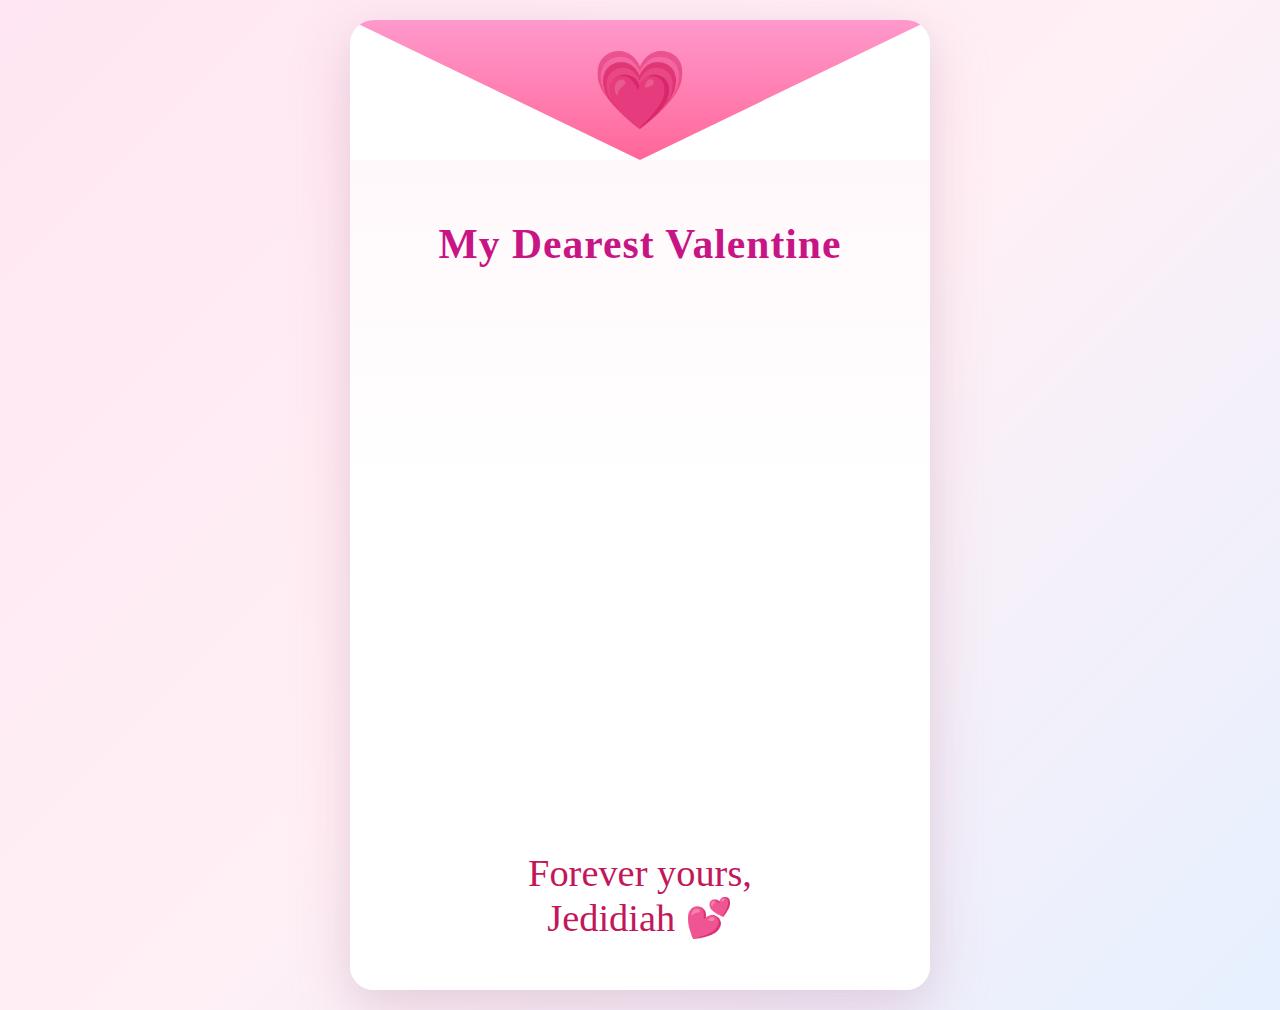
<file: Poke man/Index.html>
<!DOCTYPE html>
<html lang="en">
<head>
  <meta charset="UTF-8" />
  <meta name="viewport" content="width=device-width, initial-scale=1.0"/>
  <title>To My Forever Valentine 💌</title>
  <style>
    * {
      margin: 0;
      padding: 0;
      box-sizing: border-box;
    }

    body {
      min-height: 100vh;
      background: linear-gradient(135deg, #ffe6f2 0%, #fff0f5 50%, #e6f0ff 100%);
      font-family: 'Georgia', serif;
      color: #4a2c3f;
      overflow-x: hidden;
    }

    .container {
      min-height: 100vh;
      display: flex;
      justify-content: center;
      align-items: center;
      padding: 20px;
    }

    .card {
      width: 100%;
      max-width: 580px;
      background: white;
      border-radius: 24px;
      box-shadow: 0 20px 60px rgba(219, 112, 147, 0.25),
                  0 10px 30px rgba(173, 216, 230, 0.2);
      overflow: hidden;
      position: relative;
      animation: float 6s ease-in-out infinite;
    }

    @keyframes float {
      0%,100% { transform: translateY(0); }
      50%     { transform: translateY(-18px); }
    }

    .envelope-top {
      height: 140px;
      background: linear-gradient(to bottom, #ff99cc, #ff6699);
      clip-path: polygon(0 0, 100% 0, 50% 100%);
      position: relative;
      z-index: 2;
    }

    .heart-sticker {
      position: absolute;
      top: 50%;
      left: 50%;
      transform: translate(-50%, -50%);
      font-size: 4.8rem;
      animation: heartbeat 2.2s infinite;
      z-index: 3;
    }

    @keyframes heartbeat {
      0%,100% { transform: translate(-50%, -50%) scale(1); }
      50%     { transform: translate(-50%, -50%) scale(1.18); }
    }

    .content {
      padding: 60px 40px 50px;
      text-align: center;
      background: linear-gradient(to bottom, #fff8fb 0%, white 40%);
      position: relative;
    }

    h1 {
      font-size: 2.6rem;
      color: #c71585;
      margin-bottom: 28px;
      font-family: 'Brush Script MT', cursive;
      letter-spacing: 1px;
    }

    .story {
      font-size: 1.22rem;
      line-height: 1.8;
      color: #333;
      margin: 0 auto 32px;
      max-width: 480px;
      opacity: 0;
      transform: translateY(30px);
      transition: all 1.2s ease-out;
    }

    .story.visible {
      opacity: 1;
      transform: translateY(0);
    }

    .highlight {
      color: #d81b60;
      font-weight: bold;
      position: relative;
    }

    .highlight::after {
      content: '';
      position: absolute;
      width: 100%;
      height: 8px;
      bottom: 2px;
      left: 0;
      background: rgba(255, 182, 193, 0.45);
      z-index: -1;
      border-radius: 4px;
    }

    .forever {
      font-size: 1.9rem;
      color: #9c1f5f;
      margin: 40px 0 30px;
      font-style: italic;
      opacity: 0;
      transition: opacity 1.8s ease 1.2s;
    }

    .forever.visible {
      opacity: 1;
    }

    .signature {
      font-family: 'Brush Script MT', cursive;
      font-size: 2.4rem;
      color: #c2185b;
      margin-top: 20px;
    }

    .small-hearts {
      position: absolute;
      font-size: 1.6rem;
      color: #ff85c2;
      animation: floatHearts 12s linear infinite;
      user-select: none;
      pointer-events: none;
    }

    @keyframes floatHearts {
      0%   { transform: translateY(120vh) rotate(0deg); opacity: 0.7; }
      100% { transform: translateY(-20vh) rotate(720deg); opacity: 0; }
    }
  </style>
</head>
<body>

<div class="container">
  <div class="card">
    <div class="envelope-top">
      <div class="heart-sticker">💗</div>
    </div>

    <div class="content">
      <h1>My Dearest Valentine</h1>

      <p class="story" id="storyPart1">
        It started with your laugh in <span class="highlight">that crowded room</span>…<br>
        I still remember the exact moment I realized<br>
        <em>I wanted every tomorrow with you.</em>
      </p>

      <p class="story" id="storyPart2" style="transition-delay: 1.8s;">
        From late-night talks that turned into sunrise,<br>
        to quiet mornings when your hand finds mine,<br>
        every tiny moment became <span class="highlight">the best part of my life</span>.
      </p>

      <p class="story" id="storyPart3" style="transition-delay: 3.6s;">
        Through every storm and every soft sunny day,<br>
        you've been my safe place, my biggest cheerleader,<br>
        my favorite reason to smile.
      </p>

      <div class="forever" id="forever">
        And I want forever with you.<br>
        <span style="font-size:1.4rem;">Not just this Valentine’s Day —</span><br>
        every single one after that too.
      </div>

      <div class="signature">Forever yours,<br>Jedidiah 💕</div>
    </div>
  </div>
</div>

<!-- Floating hearts -->
<script>
  function createHeart() {
    const heart = document.createElement('div');
    heart.className = 'small-hearts';
    heart.innerHTML = ['💕','💖','💗','💞','✨'][Math.floor(Math.random()*5)];
    heart.style.left = Math.random() * 100 + 'vw';
    heart.style.animationDuration = (Math.random() * 8 + 10) + 's';
    heart.style.fontSize = (Math.random() * 1.2 + 0.9) + 'rem';
    document.body.appendChild(heart);

    setTimeout(() => heart.remove(), 15000);
  }

  setInterval(createHeart, 800);

  // Reveal story gradually
  window.addEventListener('load', () => {
    const parts = [
      document.getElementById('storyPart1'),
      document.getElementById('storyPart2'),
      document.getElementById('storyPart3'),
      document.getElementById('forever')
    ];

    parts.forEach((el, i) => {
      setTimeout(() => {
        if (el) el.classList.add('visible');
      }, 800 + i * 1800);
    });
  });
</script>

</body>
</html>
</file>
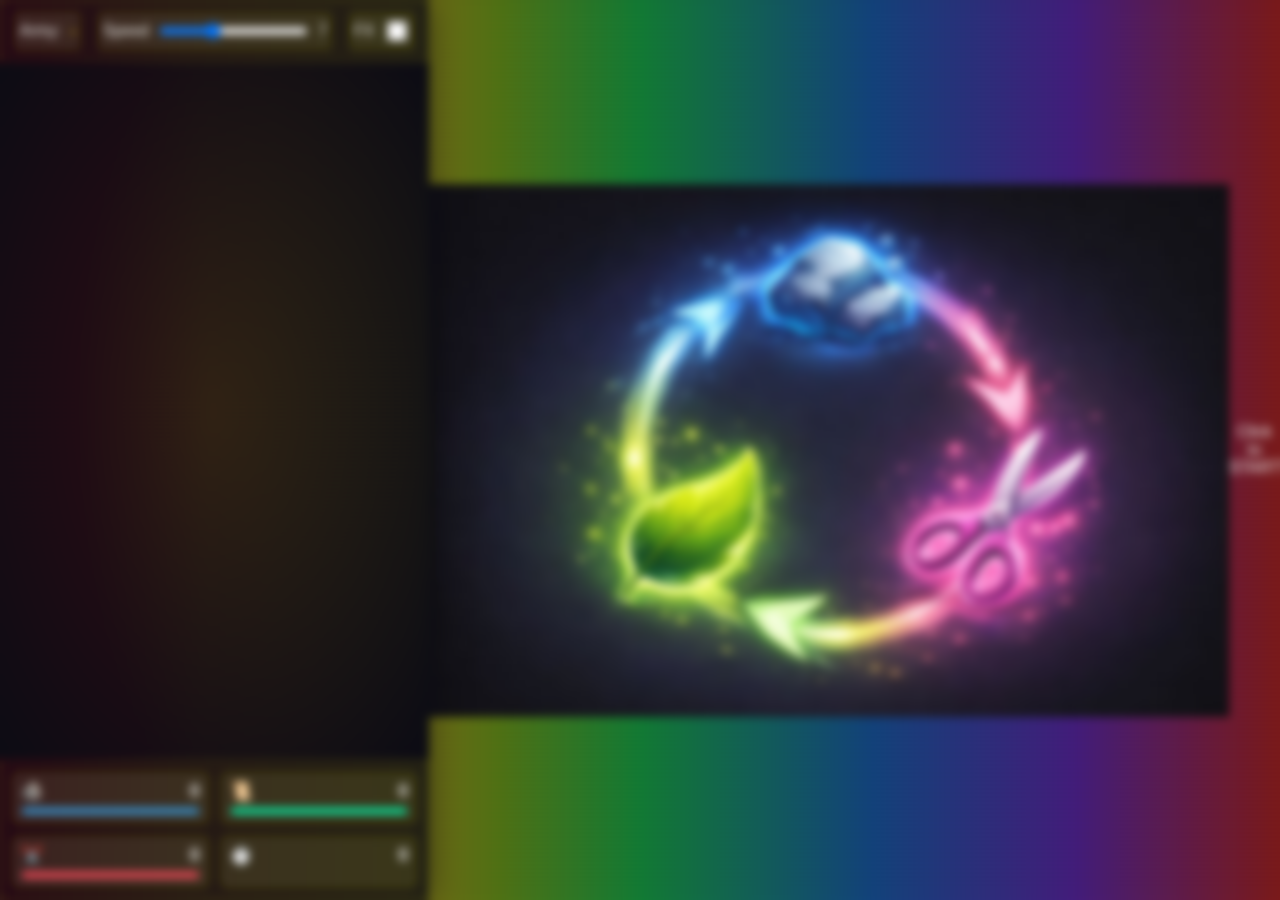
<file: Poke man/pokeman.html>
<!DOCTYPE html>
<html lang="en">
<head>
	<meta charset="UTF-8">
	<meta name="viewport" content="width=device-width, initial-scale=1.0">
	<title>Roshambo Battle</title>
	<link rel="stylesheet" href="style.css">
</head>
<body>
<div class="game-wrapper">
	<header class="top-bar">
		<div class="control-group">
			<span>Side : <strong id="user-choice">-</strong></span>
		</div>
		<div class="control-group">
			<label for="speedSlider">Speed</label>
			<input type="range" id="speedSlider" min="1" max="20" value="7">
			<output id="speedValue">7</output>
		</div>
		<div class="control-group">
			<label for="fxToggle">FX</label>
			<input type="checkbox" id="fxToggle">
		</div>
	</header>

	<main id="gameArea"></main>

	<footer class="stats-panel">
		<div class="stat-card rock">
			<div class="info"><span>🪨</span><output id="count-rock">0</output></div>
			<div class="gauge">
				<div class="fill"></div>
			</div>
		</div>
		<div class="stat-card paper">
			<div class="info"><span>📜</span><output id="count-paper">0</output></div>
			<div class="gauge">
				<div class="fill"></div>
			</div>
		</div>
		<div class="stat-card scissors">
			<div class="info"><span>✂️</span><output id="count-scissors">0</output></div>
			<div class="gauge">
				<div class="fill"></div>
			</div>
		</div>
		<div class="stat-card timer">
			<div class="info"><span>⏱️</span><output id="timeValue">0</output></div>
		</div>
	</footer>

	<dialog id="start">
		<div class="lang-wrapper">
			<select id="langSelect">
				<option value="en">🇺🇸 EN</option>
				<option value="fr">🇫🇷 FR</option>
			</select>
		</div>
		<h2 id="t-title"></h2>
		<div class="modal-body">
			<p id="t-choose"></p>
			<select id="betArmy" autofocus>
				<option value="rock"></option>
				<option value="paper"></option>
				<option value="scissors"></option>
			</select>
		</div>
		<button id="startButton"></button>
	</dialog>
	<dialog id="gameOver">
		<h2 id="winStatus"></h2>
		<p id="winType"></p>
		<button id="toStart">TRY AGAIN</button>
	</dialog>

	<div id="splash"></div>
</div>
<script src="pok.js"></script>
</body>
</html>
		<img id="logo" src="[data-uri]" />
		<div class="text">Click to START</div>
	</div>
</div>
</file>
<file: Poke man/style.css>
:root {
	--color-rock: #3498db;
	--color-paper: #00f2a3;
	--color-scissors: #ff4757;
	--color-victory: #2ecc71;
	--color-defeat: #e74c3c;
	--color-text: #eee;
	--color-dark: #333;
	--glass-bg: rgba(0, 0, 0, 0.7);
	--glass-border: rgba(255, 255, 255, 0.2);
}

* {
	box-sizing: border-box;
	font-family: "Luckiest Guy", Verdana, sans-serif;
	user-select: none;
}

body {
	margin: 0;
	min-height: 100dvh;
	color: var(--color-text);
	text-align: center;
	background: linear-gradient(
		to right,
		#ff3535 0%,
		#ffb22d 8%,
		#f7df00 16%,
		#26ff6c 25%,
		#268bff 34%,
		#8b3cff 42%,
		#ff3535 50%,
		#ffb22d 58%,
		#f7df00 66%,
		#26ff6c 75%,
		#268bff 84%,
		#8b3cff 92%
	);
	background-size: 200%;
	animation: scroll 20s linear infinite;
	display: flex;
	justify-content: center;
	align-items: center;
	overflow: hidden;

	&::before {
		content: "";
		top: 0;
		right: 0;
		left: 0;
		bottom: 0;
		position: absolute;
		background: repeating-linear-gradient(
			0deg,
			rgb(0 0 0 / 0%),
			rgb(0 0 0 / 0%) 2px,
			rgb(0 0 0 / 10%) 2px,
			rgb(0 0 0 / 10%) 4px
		);
		backdrop-filter: brightness(0.5);
		pointer-events: none;
		z-index: -1;
	}
}

@keyframes scroll {
	0% {
		background-position: 0% 50%;
	}
	100% {
		background-position: 100% 50%;
	}
}

.game-wrapper {
	display: flex;
	flex-direction: column;
	width: 100%;
	height: 100dvh;
	max-width: 800px;
	margin: 0 auto;
	box-shadow: 0 0 2rem rgb(0 0 0 / 50%);
	position: relative;
}

.top-bar,
.stats-panel {
	background: var(--glass-bg);
	backdrop-filter: blur(10px);
	border: 1px solid var(--glass-border);
	padding: 10px;
}

.top-bar {
	display: flex;
	flex-wrap: wrap;
	justify-content: space-around;
	gap: 10px;
	z-index: 10;
}

.control-group {
	display: flex;
	align-items: center;
	gap: 8px;
	padding: 5px;
	background: rgba(255, 255, 255, 0.1);
	border-radius: 4px;
}

#user-choice {
	color: #f1c40f;
	margin-left: 5px;
}

#gameArea {
	flex-grow: 1;
	position: relative;
	background: radial-gradient(rgb(0 0 0 / 60%), rgb(0 0 0 / 90%));
	overflow: hidden;
	min-height: 300px;
}

.stats-panel {
	display: grid;
	grid-template-columns: repeat(auto-fit, minmax(130px, 1fr));
	gap: 10px;
	z-index: 10;
}

.stat-card {
	background: rgba(255, 255, 255, 0.1);
	padding: 10px;
	border-radius: 8px;
	display: flex;
	flex-direction: column;
	gap: 5px;
}

.info {
	display: flex;
	justify-content: space-between;
	font-weight: bold;
	font-size: 1.1rem;
}

.gauge {
	height: 8px;
	background: rgba(0, 0, 0, 0.5);
	border-radius: 4px;
	overflow: hidden;
	border: 1px solid var(--glass-border);
}

.fill {
	height: 100%;
	transition: width 0.3s ease;
}

.rock .fill {
	background: var(--color-rock);
	box-shadow: 0 0 8px var(--color-rock);
}
.paper .fill {
	background: var(--color-paper);
	box-shadow: 0 0 8px var(--color-paper);
}
.scissors .fill {
	background: var(--color-scissors);
	box-shadow: 0 0 8px var(--color-scissors);
}

.soldier {
	position: absolute;
	width: 32px;
	height: 32px;
	font-size: 20px;
	display: flex;
	align-items: center;
	justify-content: center;
	border-radius: 50%;
	box-shadow: 0 0 5px rgba(255, 255, 255, 0.3);
	transition: transform 0.1s linear;
	will-change: transform;
	pointer-events: none;
	user-select: none;
	&.rock {
		background: #333;
		border: 2px solid var(--color-rock);
	}
	&.paper {
		background: #333;
		border: 2px solid var(--color-paper);
		color: var(--color-dark);
	}
	&.scissors {
		background: #333;
		border: 2px solid var(--color-scissors);
	}
	&.collision{
		box-shadow: 0 0 1em yellow;
		outline: 1px solid yellow;
    background: white;
	}
}

dialog {
	background: rgba(0, 0, 0, 0.25);
	color: white;
	border: 2px solid var(--glass-border);
	border-radius: 1rem;
	padding: 1rem 2rem 2rem 2rem;
	text-align: center;
	backdrop-filter: blur(5px);
	max-width: 350px;
	width: 90%;

	&::backdrop {
		background: rgba(0, 0, 0, 0.7);
	}

	.modal-body {
		margin: 1.5rem 0;
		display: flex;
		flex-direction: column;
	}

	select {
		width: 100%;
		padding: 12px;
		font-size: 1.2rem;
		margin-top: 10px;
		background: white;
	}

	button {
		width: 100%;
		padding: 15px;
		font-size: 1rem;
		margin-top: 10px;
		text-transform: uppercase;
		letter-spacing: 1px;
	}
}

dialog {
	border-color: var(--color);
	box-shadow: 0 0 5rem color-mix(in srgb, var(--color) 60%, transparent);
	h2 {
		color: var(--color);
	}
}

dialog#start {
	--color: #ffffff;
}
dialog#gameOver.defeat {
	--color: var(--color-defeat);
}

dialog#gameOver.victory {
	--color: var(--color-victory);
}

#startButton {
	background: var(--color-victory);
	color: white;
}
#toStart {
	background: #3498db;
	color: white;
}

.lang-wrapper {
	text-align: right;
	margin-top: -1rem;
}

#langSelect {
	width: auto;
	font-size: 0.9rem;
	padding: 5px;
	background: rgba(0, 0, 0, 0.7);
	color: #fff;
	font-family: verdana;
}
#splash {
	position: fixed;
	inset: 0;
	background: #0a0c14;
	z-index: 10000;
	opacity: 1;
	transition: opacity 1s ease;
	display: flex;
	justify-content: center;
	align-items: center;
	cursor: pointer;
	backdrop-filter: blur(5px);
	mix-blend-mode: lighten;
	transform-origin: center center;
	flex-direction: column;

	&.fade-out {
		opacity: 0;
		pointer-events: none;
	}

	img {
		object-fit: contain;
		height: 100%;
		width: 100%;
		mix-blend-mode: difference;
		animation: splash-rotate 60s linear infinite;
	}
	.text {
		font-size: 1.8rem;
		color: #ffffff;
		text-transform: capitalize;
		letter-spacing: 5px;
		margin-right: -10px;
		-webkit-text-stroke: 1px solid #000;
		text-shadow: 0 0 10px rgba(0, 0, 0, 0.5);
		animation: splash-blink 1.2s steps(2, start) infinite;
		position: fixed;
	}
}

@keyframes splash-blink {
	to {
		visibility: hidden;
	}
}
@keyframes splash-rotate {
	from {
		transform: rotate(-20deg);
	}
	to {
		transform: rotate(340deg);
	}
}

button,
select,
input[type="range"] {
	padding: 5px 10px;
	cursor: pointer;
	background: rgba(255, 255, 255, 0.9);
	border: none;
	border-radius: 4px;
	font-weight: bold;
	color: var(--color-dark);
}
input[type="checkbox"] {
	width: 20px;
	height: 20px;
	accent-color: var(--color-victory);
	cursor: pointer;
}

@media (max-width: 600px) {
	.top-bar {
		justify-content: space-between;
	}
	.control-group {
		flex-grow: 1;
		justify-content: center;
	}
	.info {
		font-size: 0.9rem;
	}
	dialog {
		padding: 1.5rem;
	}
}
</file>
